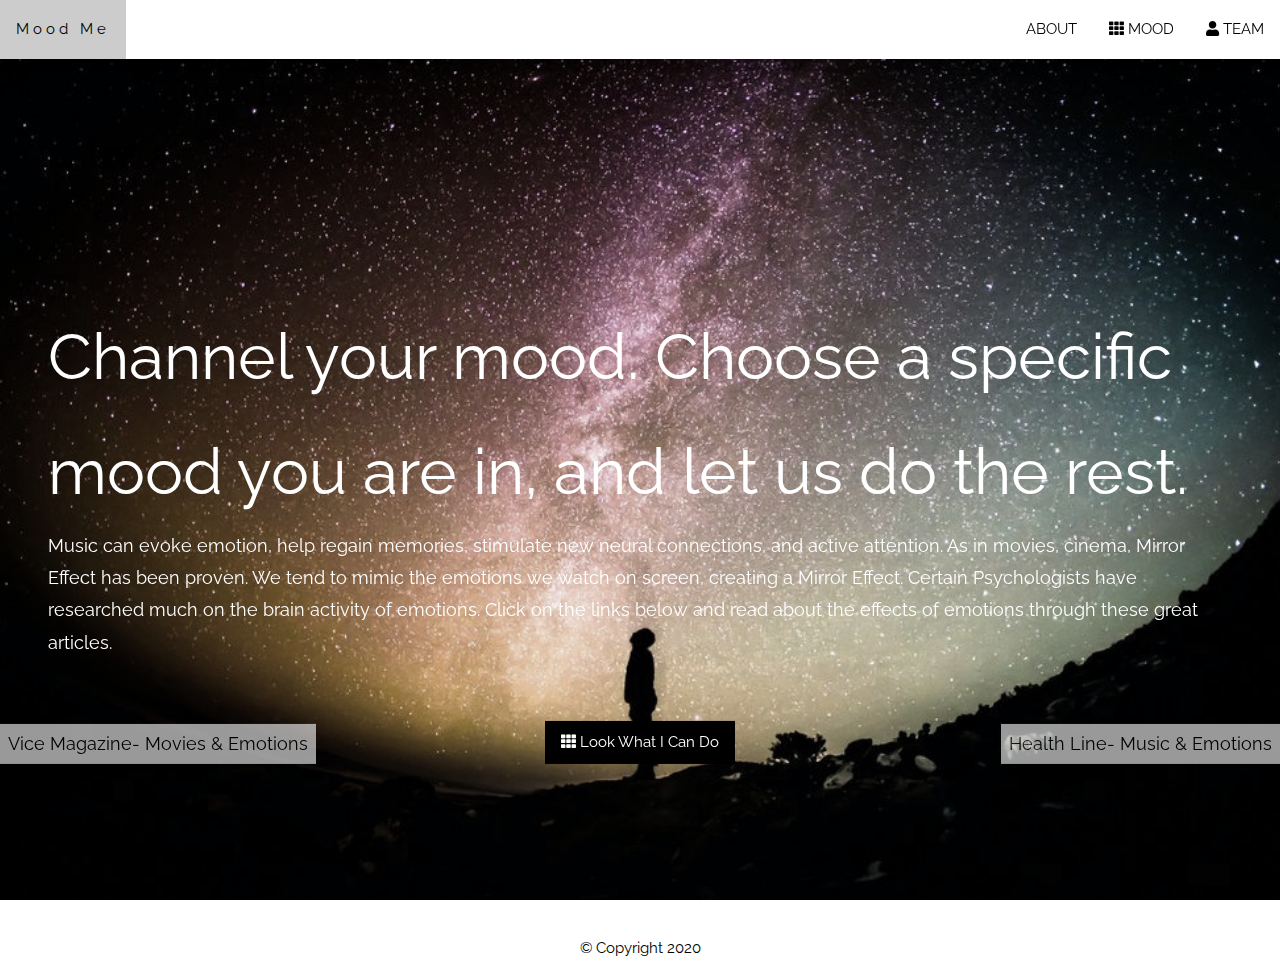
<file: index.html>
<!DOCTYPE html>
<html>
<title>Mood Me</title>
<meta charset="UTF-8">
<meta name="viewport" content="width=device-width, initial-scale=1">
<link rel="stylesheet" href="https://www.w3schools.com/w3css/4/w3.css">
<link rel="stylesheet" href="https://fonts.googleapis.com/css?family=Raleway">
<link rel="stylesheet" href="https://cdnjs.cloudflare.com/ajax/libs/font-awesome/4.7.0/css/font-awesome.min.css">
<link rel="stylesheet" href="//use.fontawesome.com/releases/v5.0.7/css/all.css">
<link rel="stylesheet" href="./assets/style.css">

<style>
  body,
  html {
    height: 100%;
    line-height: 1.8;
  }

  .bgimg {
    background-position: center;
    background-size: cover;
    background-image: url("./assets/images/space.jpg");
    min-height: 100%;
  }

  .w3-bar .w3-button {
    padding: 16px;
  }
</style>


<body>
  <div class="container ">
    <!-- Navbar (sit on top) -->
    <div class="w3-top">
      <div class="w3-bar w3-white w3-card" id="myNavbar">
        <a href="index.html" class="w3-bar-item w3-button w3-wide">Mood Me</a>
        <!-- Right-sided navbar links -->
        <div class="w3-right w3-hide-small">
          <a href="index.html" class="w3-bar-item w3-button">ABOUT</a>
          <a href="mood.html" class="w3-bar-item w3-button"><i class="fa fa-th"></i> MOOD</a>
          <a href="team.html" class="w3-bar-item w3-button"><i class="fa fa-user"></i> TEAM</a>
        </div>
        <!-- Hide right-floated links on small screens and replace them with a menu icon -->
        <a href="#" class="w3-bar-item w3-button w3-right w3-hide-large w3-hide-medium" onclick="w3_open()">
          <i class="fa fa-bars"></i>
      </div>
    </div>
  </div>
  <!-- Sidebar on small screens when clicking the menu icon -->
  <nav class="w3-sidebar w3-bar-block w3-black w3-card w3-animate-left w3-hide-medium w3-hide-large"
    style="display:none" id="mySidebar">
    <a href="#" onclick="w3_close()" class="w3-bar-item w3-button w3-large w3-padding-16">Close ×</a>
    <a href="#about" onclick="w3_close()" class="w3-bar-item w3-button">ABOUT</a>
    <a href="team.html" onclick="w3_close()" class="w3-bar-item w3-button">TEAM</a>
    <a href="mood.html" onclick="w3_close()" class="w3-bar-item w3-button">MOOD</a>

  </nav>

  <!-- Container with full-height image background -->
  <div class="bgimg w3-display-container w3-grayscale-min" id="home">
    <div class="w3-display-left w3-text-white" style="padding:48px">
      <span class="w3-jumbo w3-hide-small"></span><br>
      <span id="titlePlaylist" class="w3-jumbo w3-hide-small"> Channel your mood. Choose a specific mood you are in, and
        let us do the rest.</span><br>
      <span class="w3-large">Music can evoke emotion, help regain memories, stimulate new neural connections, and active
        attention. As in movies, cinema, Mirror Effect has been proven. We tend to mimic the emotions we watch on
        screen, creating a Mirror Effect. Certain Psychologists have researched much on the brain activity of emotions.
        Click on the links below and read about the effects of emotions through these great articles. </span>
      <p><a href="mood.html" class="w3-display-bottommiddle w3-button w3-black"><i class="fa fa-th"> </i> Look What I
          Can Do</a></p>
      <br>
      <p><a href="https://www.vice.com/sv/article/exqgqm/why-do-we-cry-when-we-watch-films"
          class="w3-display-bottomleft w3-button w3-white w3-padding-small w3-large w3-margin-top w3-opacity w3-hover-opacity-off">Vice
          Magazine- Movies & Emotions</a></p>
      <p><a href="https://www.healthline.com/health-news/mental-listening-to-music-lifts-or-reinforces-mood-051713"
          class="w3-display-bottomright w3-button w3-white w3-padding-small w3-large w3-margin-top w3-opacity w3-hover-opacity-off">Health
          Line- Music & Emotions</a></p>
    </div>
  </div>
  </div>

  <footer class="w3-center w3-white w3-padding-12">
    <p>&copy; Copyright 2020</p>
    <!-- links for JavaScript/Jquery-->
    <script src="https://ajax.googleapis.com/ajax/libs/jquery/3.4.1/jquery.min.js"></script>
    <script src="./assets/script.js"></script>
</body>

</html>
</file>
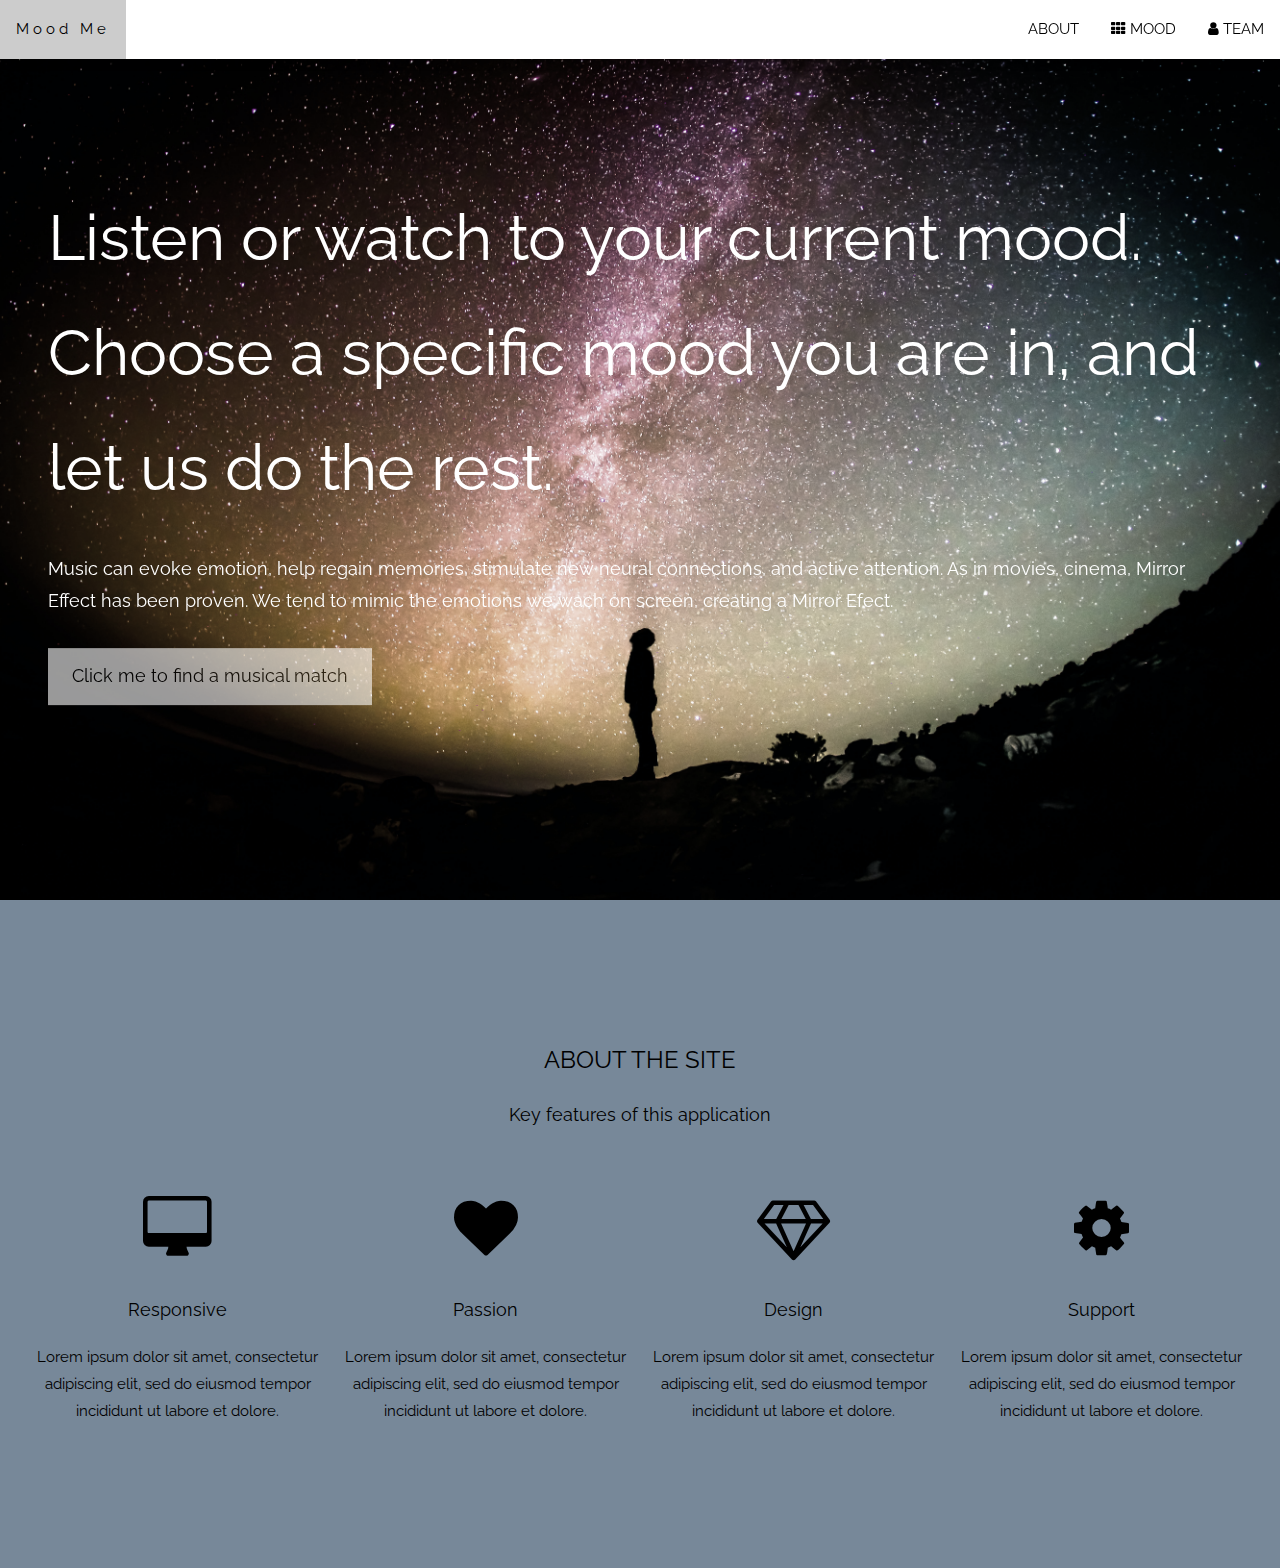
<file: index_LOCAL_2003.html>
<!DOCTYPE html>
<html>
<title>Mood Me</title>
<meta charset="UTF-8">
<meta name="viewport" content="width=device-width, initial-scale=1">
<link rel="stylesheet" href="https://www.w3schools.com/w3css/4/w3.css">
<link rel="stylesheet" href="https://fonts.googleapis.com/css?family=Raleway">
<link rel="stylesheet" href="https://cdnjs.cloudflare.com/ajax/libs/font-awesome/4.7.0/css/font-awesome.min.css">
<link rel="stylesheet" href="style.css">
<style>

body,h1,h2,h3,h4,h5,h6 {font-family: "Raleway", sans-serif}

body, html {
  height: 100%;
  line-height: 1.8;
}


.bgimg {
    background-position: center;
    background-size: cover;
    background-image: url("space.jpg");
    min-height: 100%;
  }
  
  .w3-bar .w3-button {
    padding: 16px;
  }

</style> 
<body>

<!-- Navbar (sit on top) -->
<div class="w3-top">
  <div class="w3-bar w3-white w3-card" id="myNavbar">
    <a href="#home" class="w3-bar-item w3-button w3-wide">Mood Me</a>
    <!-- Right-sided navbar links -->
    <div class="w3-right w3-hide-small">
      <a href="#about.html" class="w3-bar-item w3-button">ABOUT</a>
      <a href="mood.html" class="w3-bar-item w3-button"><i class="fa fa-th"></i> MOOD</a>
      <a href="team.html" class="w3-bar-item w3-button"><i class="fa fa-user"></i> TEAM</a>
      
    </div>
    <!-- Hide right-floated links on small screens and replace them with a menu icon -->

    <a href="javascript:void(0)" class="w3-bar-item w3-button w3-right w3-hide-large w3-hide-medium" onclick="w3_open()">
      <i class="fa fa-bars"></i>
    </a>
  </div>
</div>

<!-- Sidebar on small screens when clicking the menu icon -->
<nav class="w3-sidebar w3-bar-block w3-black w3-card w3-animate-left w3-hide-medium w3-hide-large" style="display:none" id="mySidebar">
  <a href="javascript:void(0)" onclick="w3_close()" class="w3-bar-item w3-button w3-large w3-padding-16">Close ×</a>
  <a href="#about" onclick="w3_close()" class="w3-bar-item w3-button">ABOUT</a>
  <a href="team.html" onclick="w3_close()" class="w3-bar-item w3-button">TEAM</a>
  <a href="mood.html" onclick="w3_close()" class="w3-bar-item w3-button">MOOD</a>

</nav>

<!-- Header with full-height image -->
<header class="bgimg w3-display-container w3-grayscale-min" id="home">
  <div class="w3-display-left w3-text-white" style="padding:48px">
    <span class="w3-jumbo w3-hide-small">Listen  or watch to your current mood. Choose a specific mood you are in, and let us do the rest.</span><br>
    <span class="w3-xxlarge w3-hide-large w3-hide-medium">Start something that matters</span><br>
    <span class="w3-large">Music can evoke emotion, help regain memories, stimulate new neural connections, and active attention. As in movies, cinema, Mirror Effect has been proven. We tend to mimic the emotions we wach on screen, creating a Mirror Efect.</span>
    <p><a href="mood.html" class="w3-button w3-white w3-padding-large w3-large w3-margin-top w3-opacity w3-hover-opacity-off">Click me to find a musical match</a></p>
  </div> 

</header>

<!-- About Section -->
<div class="w3-container" style="padding:128px 16px" id="about">
  <h3 class="w3-center">ABOUT THE SITE</h3>
  <p class="w3-center w3-large">Key features of this application</p>
  <div class="w3-row-padding w3-center" style="margin-top:64px">
    <div class="w3-quarter">
      <i class="fa fa-desktop w3-margin-bottom w3-jumbo w3-center"></i>
      <p class="w3-large">Responsive</p>
      <p>Lorem ipsum dolor sit amet, consectetur adipiscing elit, sed do eiusmod tempor incididunt ut labore et dolore.</p>
    </div>
    <div class="w3-quarter">
      <i class="fa fa-heart w3-margin-bottom w3-jumbo"></i>
      <p class="w3-large">Passion</p>
      <p>Lorem ipsum dolor sit amet, consectetur adipiscing elit, sed do eiusmod tempor incididunt ut labore et dolore.</p>
    </div>
    <div class="w3-quarter">
      <i class="fa fa-diamond w3-margin-bottom w3-jumbo"></i>
      <p class="w3-large">Design</p>
      <p>Lorem ipsum dolor sit amet, consectetur adipiscing elit, sed do eiusmod tempor incididunt ut labore et dolore.</p>
    </div>
    <div class="w3-quarter">
      <i class="fa fa-cog w3-margin-bottom w3-jumbo"></i>
      <p class="w3-large">Support</p>
      <p>Lorem ipsum dolor sit amet, consectetur adipiscing elit, sed do eiusmod tempor incididunt ut labore et dolore.</p>
    </div>
  </div>
</div>
</file>
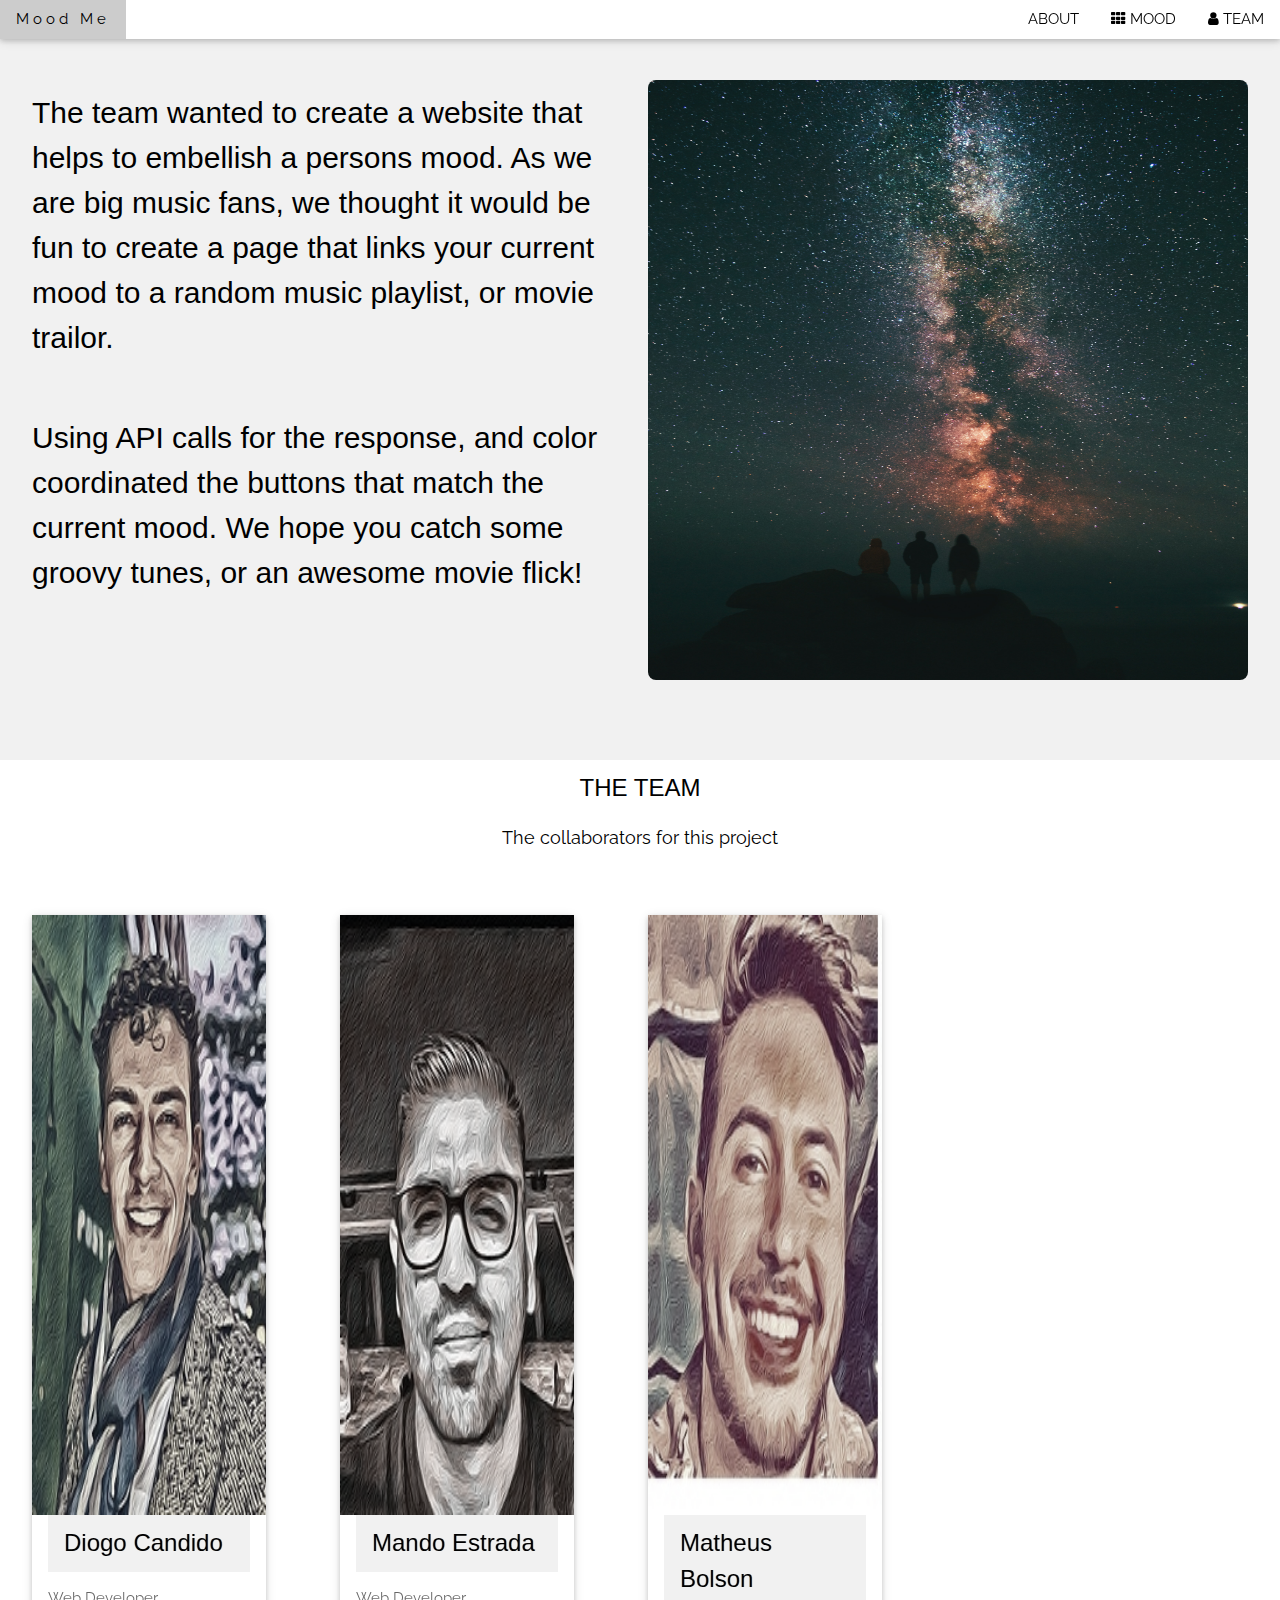
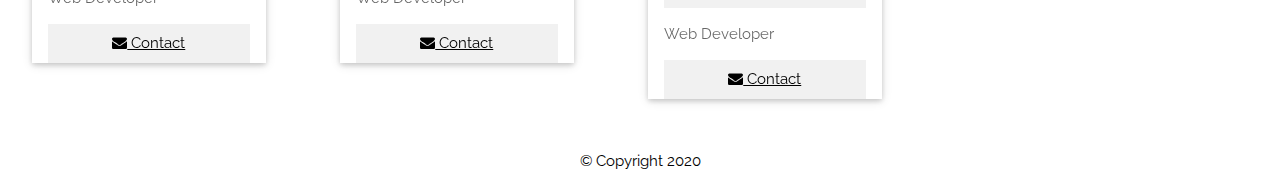
<file: team.html>
<!DOCTYPE html>
<html>
<title>Mood Me</title>
<meta charset="UTF-8">
<meta name="viewport" content="width=device-width, initial-scale=1">
<!-- CSS, Font awesome, w3.CSS, and google links here.-->
<link rel="stylesheet" href="https://www.w3schools.com/w3css/4/w3.css">
<link rel="stylesheet" href="https://fonts.googleapis.com/css?family=Raleway">
<link rel="stylesheet" href="https://cdnjs.cloudflare.com/ajax/libs/font-awesome/4.7.0/css/font-awesome.min.css">
<link rel="stylesheet" href="./assets/style.css">

<body>

  <div class="w3-top">
    <div class="w3-bar w3-white w3-card" id="myNavbar">
      <a href="#home" class="w3-bar-item w3-button w3-wide">Mood Me</a>
      <!-- Right-sided navbar links -->
      <div class="w3-right w3-hide-small">
        <a href="index.html" class="w3-bar-item w3-button">ABOUT</a>
        <a href="mood.html" class="w3-bar-item w3-button"><i class="fa fa-th"></i> MOOD</a>
        <a href="#team" class="w3-bar-item w3-button"><i class="fa fa-user"></i> TEAM</a>
      </div>
      <!-- Hide right-floated links on small screens and replace them with a menu icon -->
      <a href="#" class="w3-bar-item w3-button w3-right w3-hide-large w3-hide-medium" onclick="w3_open()">
        <i class="fa fa-bars"></i>
    </div>
  </div>
  </div>

  <nav class="w3-sidebar w3-bar-block w3-black w3-card w3-animate-left w3-hide-medium w3-hide-large"
    style="display:none" id="mySidebar">
    <a href="#" onclick="w3_close()" class="w3-bar-item w3-button w3-large w3-padding-16">Close ×</a>
    <a href="index.html" onclick="w3_close()" class="w3-bar-item w3-button">ABOUT</a>
    <a href="#team" onclick="w3_close()" class="w3-bar-item w3-button">TEAM</a>
    <a href="mood.html" onclick="w3_close()" class="w3-bar-item w3-button">MOOD</a>

  </nav>



  <!-- description area of the team and purpose of project-->

  <div class="w3-container w3-light-grey" style="padding:80px 16px">
    <div class="w3-row-padding">
      <div class="w3-col m6">
        <h2> The team wanted to create a website that helps to embellish a persons mood. As we are big music fans, we
          thought it would be
          fun to create a page that links your current mood to a random music playlist, or movie trailor.
          <br>
          <br>
        </h2>
        <h2>Using API calls for the response, and color coordinated the buttons that match the current mood. We hope you
          catch some groovy tunes, or an awesome movie flick!
          </p>
        </h2>
      </div>
      <div class="w3-col m6">
        <img class="bgimg2 w3-round-large" src="./assets/images/Team.jpg" alt="3 looking at space" width="700"
          height="394">
      </div>
    </div>
  </div>

  <!-- Team Section with contact links and small bio -->
  <div class="w3-container id=" team">
    <h3 class="w3-center">THE TEAM</h3>
    <p class="w3-center w3-large">The collaborators for this project</p>
    <div class="w3-row-padding w3-grayscale" style="margin-top:64px">
      <div class="w3-col l3 m6 w3-margin-bottom">
        <div class="w3-card idCards">
          <img class="img" src="./assets/images/team3.jpg" alt="photo of Diogo">
          <div class="w3-container">
            <header class="w3-container w3-light-grey">
              <h3>Diogo Candido</h3>
            </header>
            <p class="w3-opacity">Web Developer</p>
            <a href="mailto:diogocandido.s@gmail.com"><button class="w3-button w3-light-grey w3-block"><i
                  class="fa fa-envelope"></i> Contact</button></a>
          </div>
        </div>
      </div>
      <div class="w3-col l3 m6 w3-margin-bottom">
        <div class="w3-card idCards">
          <img class="img" src="./assets/images/teame2.jpg" alt="photo of Mando">
          <div class="w3-container">
            <header class="w3-container w3-light-grey">
              <h3>Mando Estrada</h3>
            </header>
            <p class="w3-opacity">Web Developer</p>
            <a href="mailto:libryum33@hotmail.com"><button class="w3-button w3-light-grey w3-block"><i
                  class="fa fa-envelope"></i> Contact</button></a>
          </div>
        </div>
      </div>
      <div class="w3-col l3 m6 w3-margin-bottom">
        <div class="w3-card idCards">
          <img class="img" src="./assets/images/team1.jpg" alt="photo of Matheus">
          <div class="w3-container">
            <header class="w3-container w3-light-grey">
              <h3>Matheus Bolson</h3>
            </header>
            <p class="w3-opacity">Web Developer</p>
            <a href="mailto:mathbolson@gmail.com"><button class="w3-button w3-light-grey w3-block"><i
                  class="fa fa-envelope"></i> Contact</button></a>
          </div>
        </div>
      </div>
    </div>
  </div>

  <footer class="w3-center w3-white w3-padding-12">
    <p>&copy; Copyright 2020</p>
    <!-- javaScript links here-->
    <script src="https://ajax.googleapis.com/ajax/libs/jquery/3.4.1/jquery.min.js"></script>
    <script src="./assets/script.js"></script>
</body>

</html>
</file>
<file: assets/style.css>
html {
  box-sizing: border-box;

}

*, *:before, *:after {
  box-sizing: inherit;
}


body {font-family: "Raleway", sans-serif
}

.container {
  display: flex;

}

.w3-top {
  max-width: 100%;
}

#title {
  font-family: "Raleway", sans-serif;
  font-size: 50px;
  font-weight: bold;
  color: white;
}
#title2 {
  font-size: 30px;
  color: white;
}

#textMood {
  text-align: center;
  font-family: "Raleway", sans-serif;
  color: gray;
  background-color: whitesmoke;
  margin: 0 auto;
}

  /*.bgimg2 {
    background-image: url("./assets/images/team.jpg");
    min-height: 75%;
  }*/

  

  .img {
    display: block;
    margin-left: auto;
    margin-right: auto;
  }


  .buttons, .display-playlist, .display-movie {
  float: left;
  margin-top: 100px;
  }

#sad {
  clear: both;
  display: block;
  position:static;
}
/* styling for the buttons. */
.emotionButton {
  width: 70%;
  clear: both;
  height: 100px;
  margin-left: 10px;
  font-family: "Raleway", sans-serif;
  border: 1px solid;
  padding: 10px;
  border: 4px solid black;
  font-size: 25px;
  
}

#happy, #excited, #bored, #sad {
  margin-top: 30px;
}

.buttonContainer {
  margin-left: 10%;
}

img, embed, iframe, object, video {
  height: 600px;
  max-width: 100%;
}

/* colors for hover. Colors are coordinated by mood. */
.styledSad {
  border-color: #4DA6FF;
  color: #4DA6FF;
}

 .styledSad:hover {
  background-color: #4DA6FF;
  color: black;
}

.styledHappy {
  border-color: green;
  color: green;
}

.styledHappy:hover {
  background-color: green;
  color:black;
}

.styledBored {
  border-color:#FFCCFF;
}

.styledBored:hover {
  background-color: #FFCCFF;
}

.styledExcited {
  border-color: #77B300;
  color:#77B300;
}
.styledExcited:hover {
  background-color: #77B300;
  color: black;
}

.idCards {
width: 80%;
}

footer {
  height: 50px;
    margin-top: auto;
    padding: 20px 0;
    clear: both;
    color: #fff;
    color: #ccc;
    font-size: 15px;
    text-align: center;
}
</file>
<file: style.css>
body {
    background-image: url("dark-clouds.jpg");
    background-repeat: no-repeat;
    background-size: cover;
    background-color: lightslategray;
}
</file>
